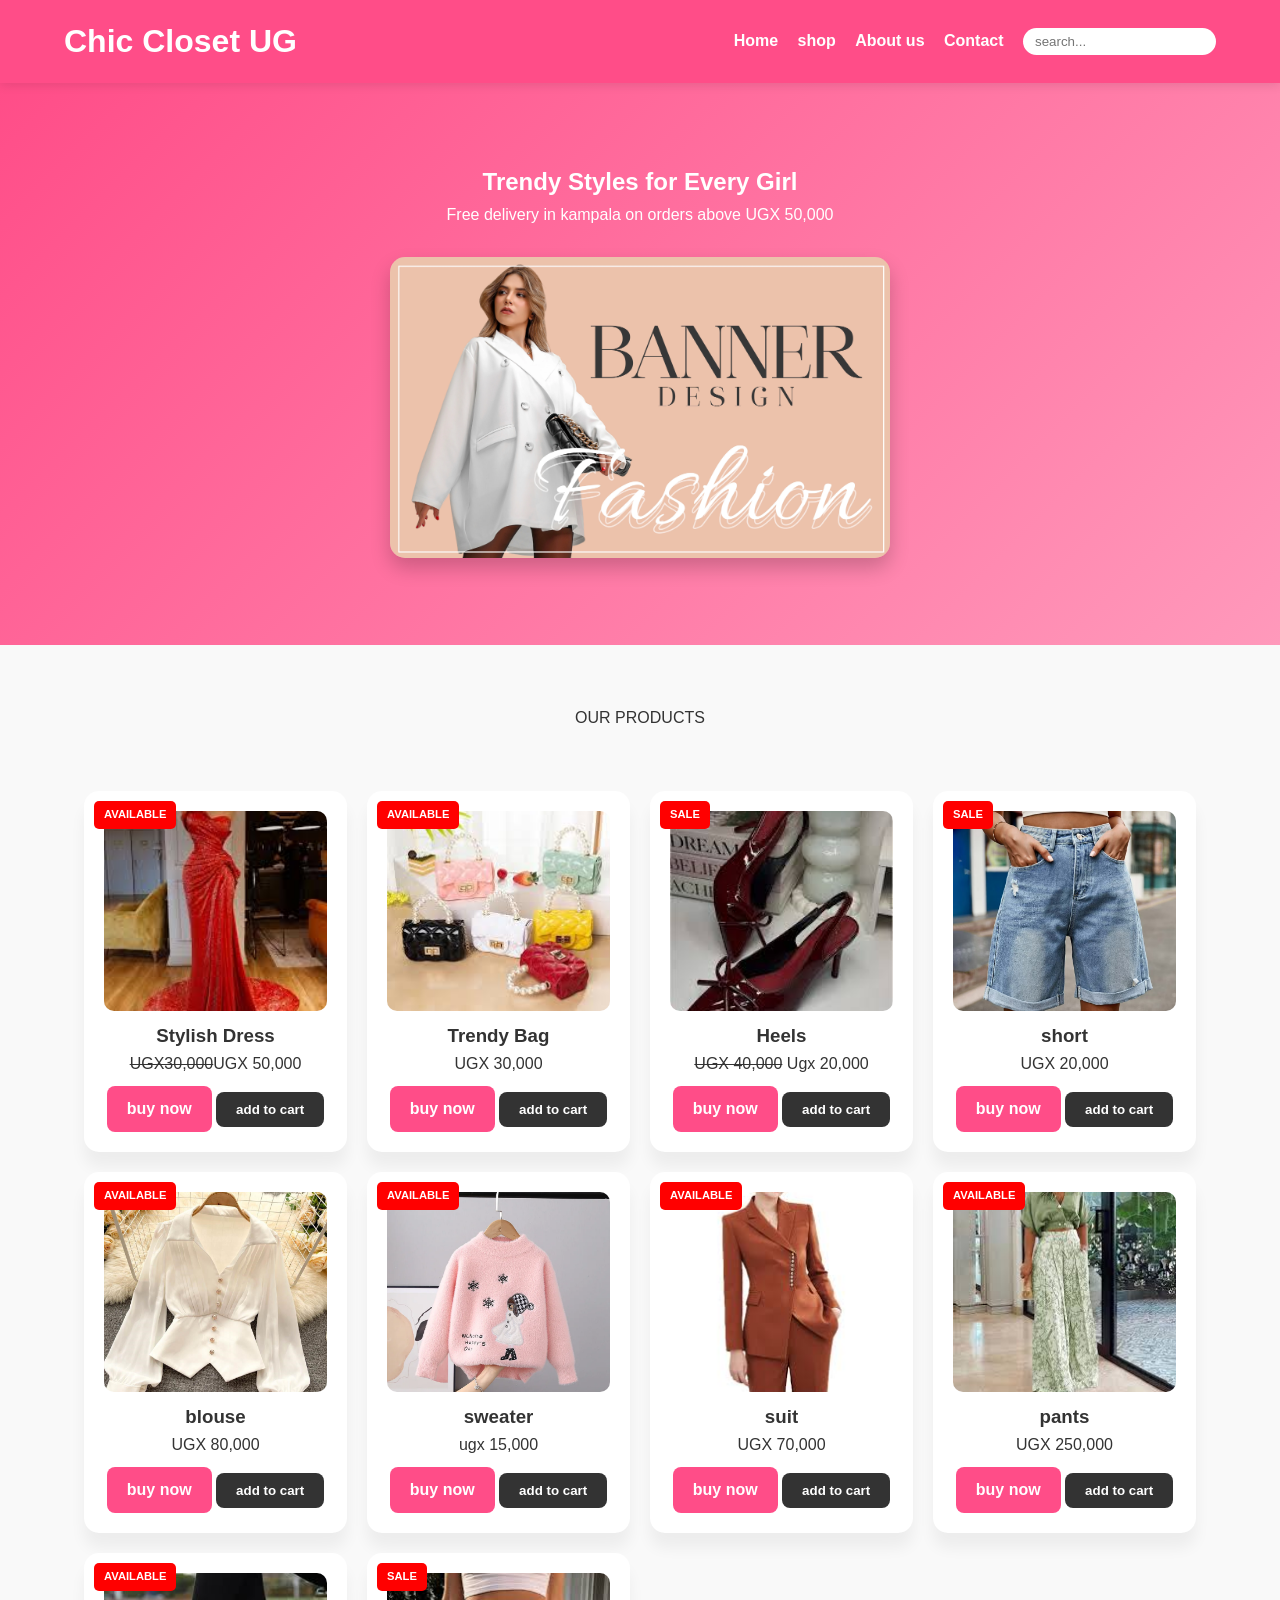
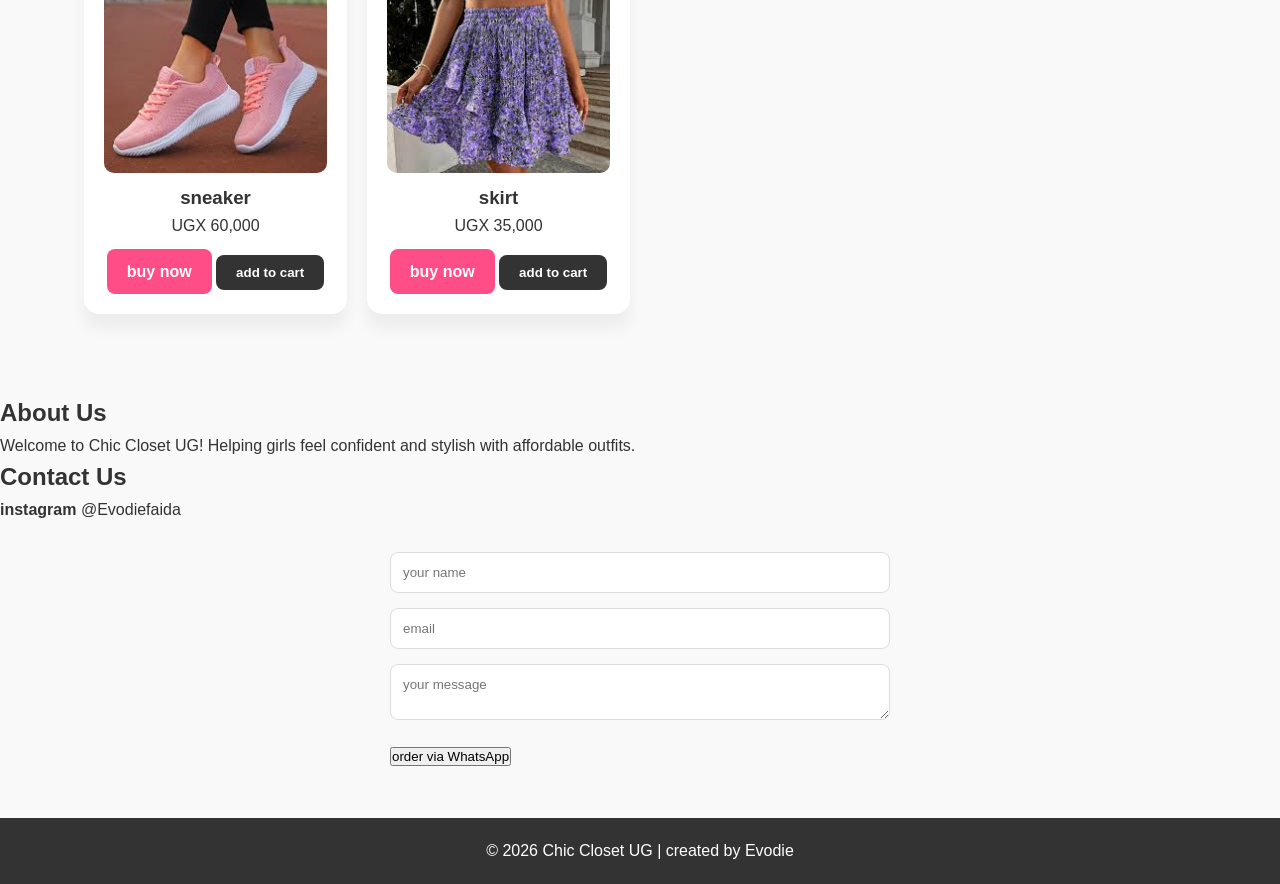
<file: index.html>
<!DOCTYPE html>
<html lang="en">
<head>
    <meta charset="UTF-8">
    <meta name="viewport" content="width=device-width, initial-scale=1.0">
    <meta name="description" content="chic closet UG - Trendy fashion in kampala">
    <title>chic closet ug</title>
    <link rel="stylesheet" href="style.css">
</head>

<body>
    <header>
        <h1>Chic Closet UG</h1>
        <nav>
            <a href="#home">Home</a>
            <a href="#shop">shop</a>
            <a href="#about">About us</a>
            <a href="#contact">Contact</a>
            <input type="text" placeholder="search..." class="search" aria-label="search product">
         </nav>
    </header>

    <main>
         <section id="home" class="hero">
        <h2>Trendy Styles for Every Girl</h2>
        <p>Free delivery in kampala on orders above UGX 50,000</p>
         <img src="create-premium-banner-designs-for-your-fashion-and-clothing-brand.png" alt="Fashion Banner">
    </section>
    
    <section id="shop">
        <h2></h2>OUR PRODUCTS</h2>
        <div class="products">
            <div class="card">
                <span class="badge">available</span>
                <img src="images.jpg" alt="dress">
                <h3>Stylish Dress</h3>
                <p><del>UGX30,000</del>UGX 50,000</p>
                <div class="card-buttons">
                 <a href="product.html" class="btn">buy now</a>
                 <button type="button" class="cart-btn">add to cart</button>
            </div>  <!-- closes card-buttons -->
            </div> <!-- close card -->
            
            <div class="card">
                <span class="badge">available</span>
                <img src="images (1).jpg" alt="Bag">
                <h3>Trendy Bag</h3>
                <p>UGX 30,000</p>
                <div class="card-buttons">
                 <a href="product.html" class="btn">buy now</a>
                 <button type="button" class="cart-btn">add to cart</button>
            </div> <!-- closes card-buttons -->
            </div> <!-- close card -->

            <div class="card">
                <span class="badge">Sale</span>
                <img src="images (2).jpg" alt="heels">
                <h3>Heels</h3>
                <p><del>UGX 40,000</del> Ugx 20,000</p>
               <div class="card-buttons">
                 <a href="product.html" class="btn">buy now</a>
                 <button type="button" class="cart-btn">add to cart</button>
            </div>  <!-- closes card-buttons -->
            </div> <!-- close card -->

            <div class="card">
                <span class="badge">sale</span>
                <img src="a4d4c71d-1c5e-4b43-9d67-9af0f9e3bf16.86fe01d00f286470111e598333fabf47.avif" alt="short">
                <h3>short</h3>
                <p>UGX 20,000</p>
                <div class="card-buttons">
                 <a href="product.html" class="btn">buy now</a>
                 <button type="button" class="cart-btn">add to cart</button>
            </div>  <!-- closes card-buttons -->
            </div> <!-- close card -->

             <div class="card">
                <span class="badge">available</span>
                <img src="s-l1200.jpg" alt="blouse">
                <h3>blouse</h3>
                <p>UGX 80,000</p>
               <div class="card-buttons">
                 <a href="product.html" class="btn">buy now</a>
                 <button type="button" class="cart-btn">add to cart</button>
            </div>  <!-- closes card-buttons -->
            </div> <!-- close card -->

             <div class="card">
                <span class="badge">available</span>
                <img src="S2a3229c0af5b429fae8316f407bfb44aP.webp" alt="sweater">
                <h3>sweater</h3>
                <p>ugx 15,000</p>
                 <div class="card-buttons">
                 <a href="product.html" class="btn">buy now</a>
                 <button type="button" class="cart-btn">add to cart</button>
            </div>  <!-- closes card-buttons -->
            </div> <!-- close card -->
             
             <div class="card">
                <span class="badge">available</span>
                <img src="download.jpg" alt="suit">
                <h3>suit</h3>
                <p>UGX 70,000</p>
               <div class="card-buttons">
                 <a href="product.html" class="btn">buy now</a>
                 <button type="button" class="cart-btn">add to cart</button>
            </div>  <!-- closes card-buttons -->
            </div> <!-- close card -->

             <div class="card">
                <span class="badge">available</span>
                <img src="download (2).jpg" alt="pants">
                <h3>pants</h3>
                <p>UGX 250,000</p>
               <div class="card-buttons">
                 <a href="product.html" class="btn">buy now</a>
                 <button type="button" class="cart-btn">add to cart</button>
            </div>  <!-- closes card-buttons -->
            </div> <!-- close card -->

             <div class="card">
                <span class="badge">available</span>
                <img src="images (3).jpg" alt="sneaker">
                <h3>sneaker</h3>
                <p>UGX 60,000</p>
               <div class="card-buttons">
                 <a href="product.html" class="btn">buy now</a>
                 <button type="button" class="cart-btn">add to cart</button>
            </div>  <!-- closes card-buttons -->
            </div> <!-- close card -->
             
             <div class="card">
                <span class="badge">sale</span>
                <img src="images (4).jpg" alt="skirt">
                <h3>skirt</h3>
                <p>UGX 35,000</p>
                <div class="card-buttons">
                 <a href="product.html" class="btn">buy now</a>
                 <button type="button" class="cart-btn">add to cart</button>
            </div>  <!-- closes card-buttons -->
            </div> <!-- close card -->
        </section>

    <section id="about">
        <h2>About Us</h2>
        <p>
            Welcome to Chic Closet UG! Helping girls feel confident and stylish with affordable outfits.</p>
    </section>

    <section id="contact">
        <h2>Contact Us</h2>
        <p><strong>instagram</strong> @Evodiefaida</p>
        <form>
            <input type="text" placeholder="your name" required>
            <input type="email" placeholder="email" required>
            <textarea placeholder="your message"></textarea>
             <button type="submit" class="whatspp-btn">order via WhatsApp</button>
        </form>
    </section>
</main>

    <footer>
        <p>© 2026 Chic Closet UG | created by Evodie</p>
    </footer>
</body>
</html>
</file>
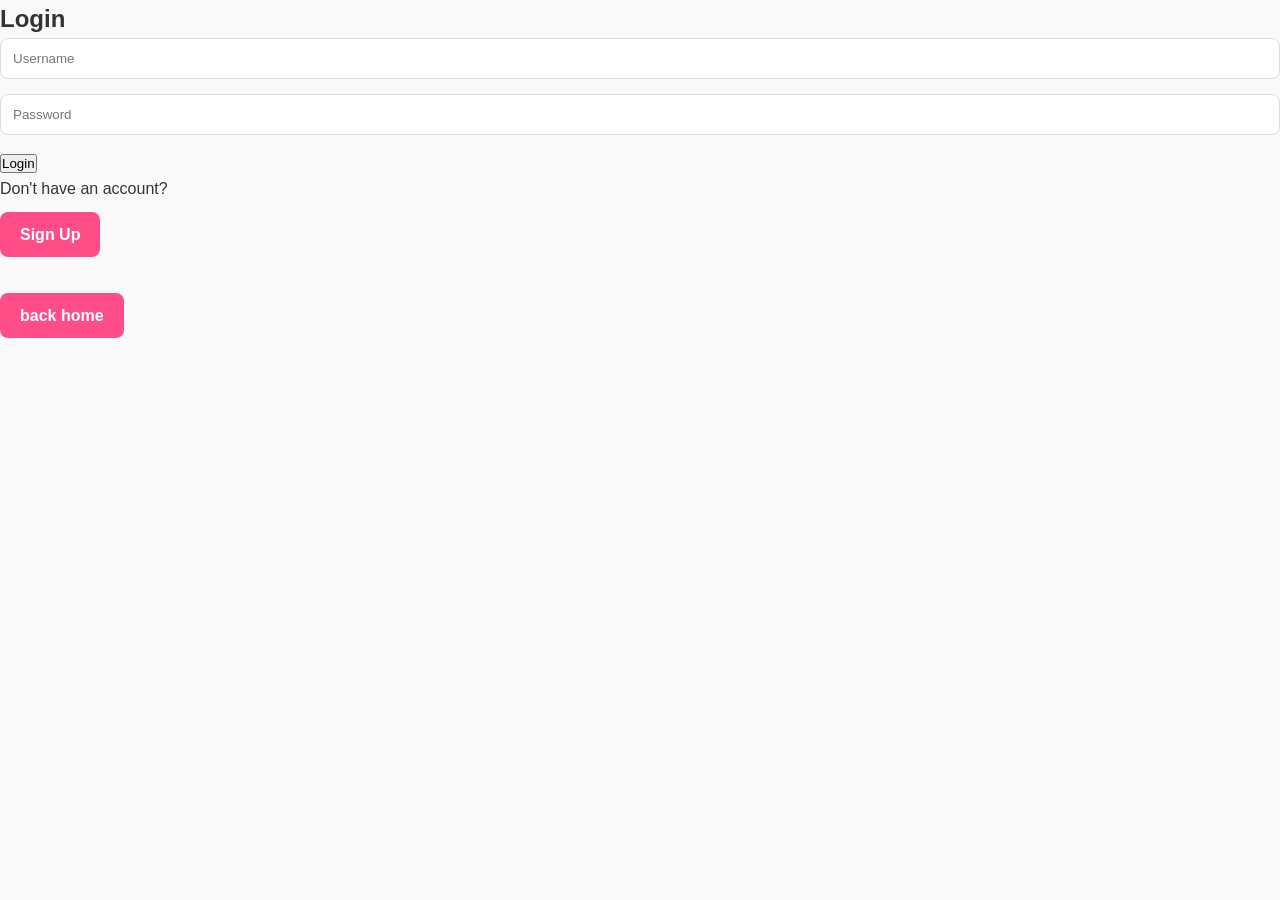
<file: login.html>
<!DOCTYPE html>
<html lang="en">
<head>
    <meta charset="UTF-8">
    <meta name="viewport" content="width=device-width, initial-scale=1.0">
    <title>Login - Chic Closet UG</title>
    <link rel="stylesheet" href="style.css">
</head>

<body>

<div class="auth-container">
    <h2>Login</h2>

    <form>
        <input type="text" placeholder="Username" required>
        <input type="password" placeholder="Password" required>

        <button type="submit">Login</button>
    </form>

    <p>Don't have an account?</p>
    <a href="signup.html" class="btn">Sign Up</a>

    <br><br>

    <a href="index.html" class="btn">back home </a>
</div>

</body>
</html>
</file>
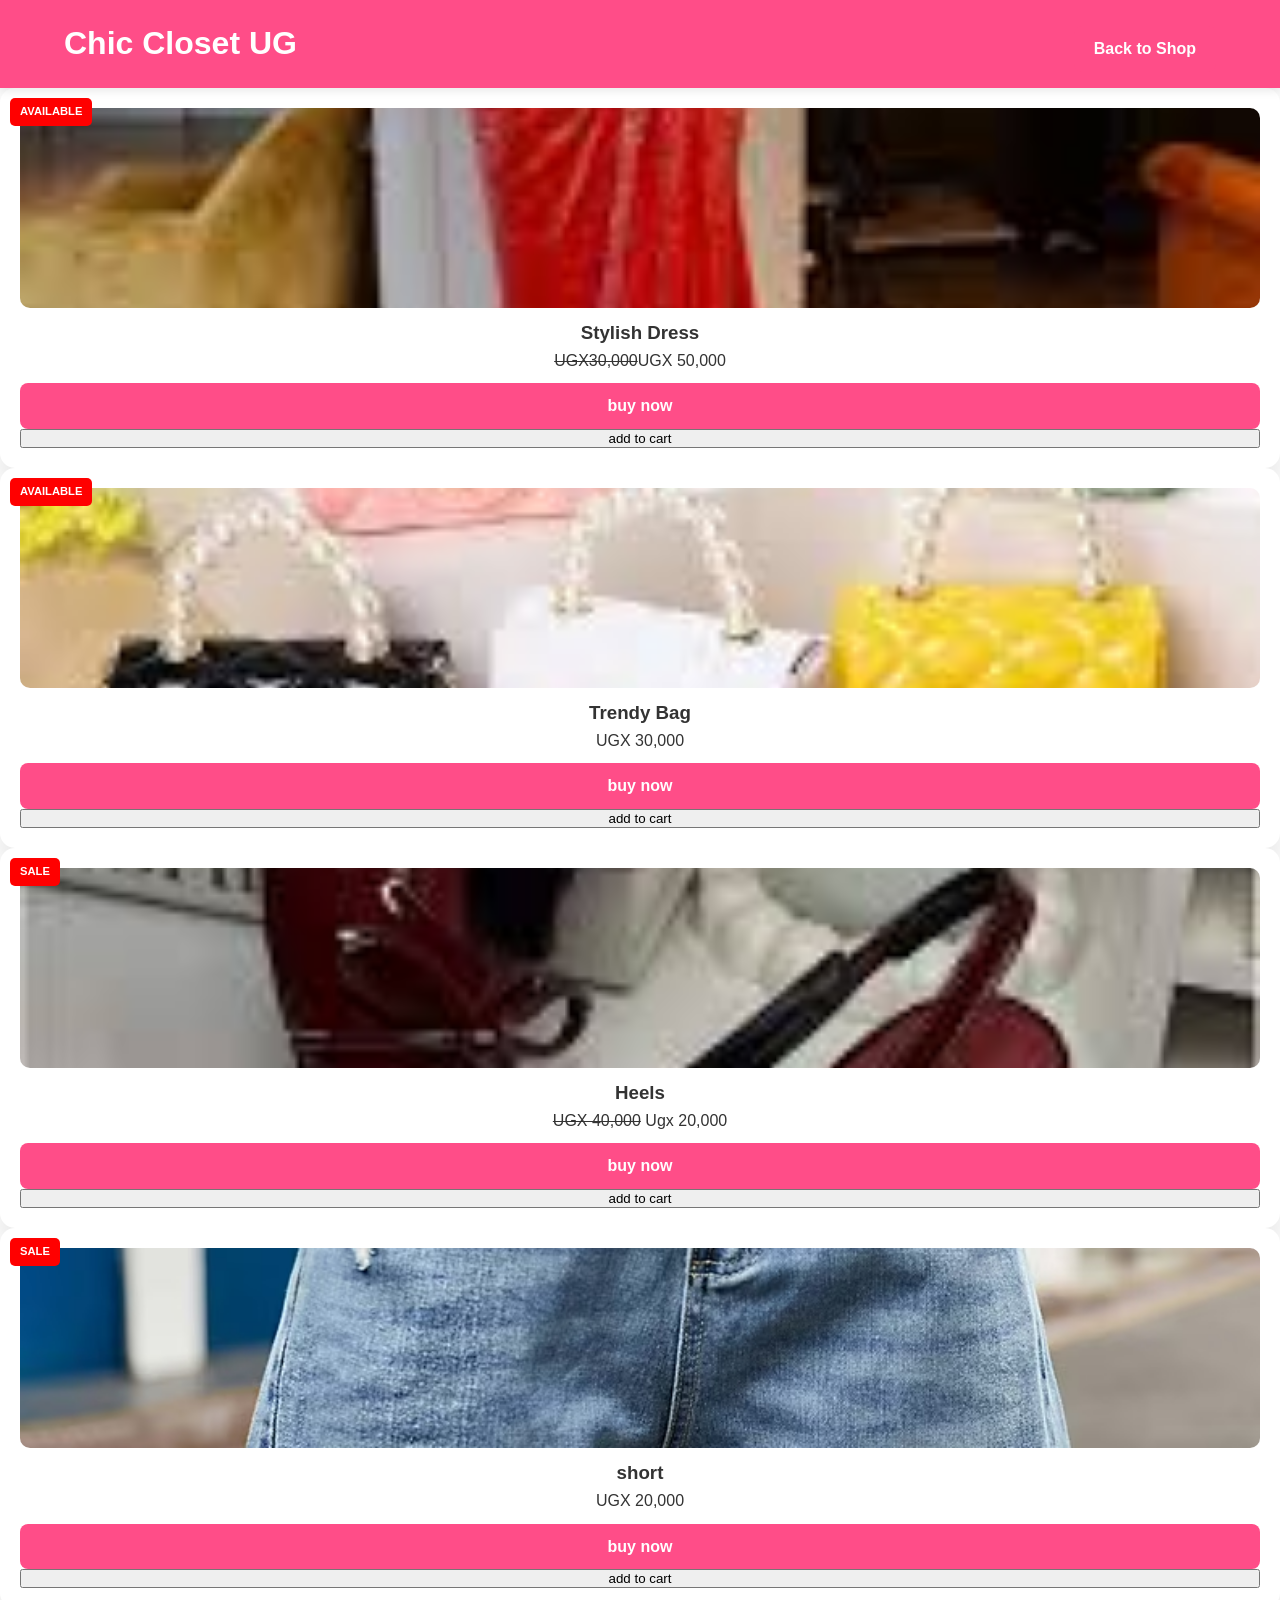
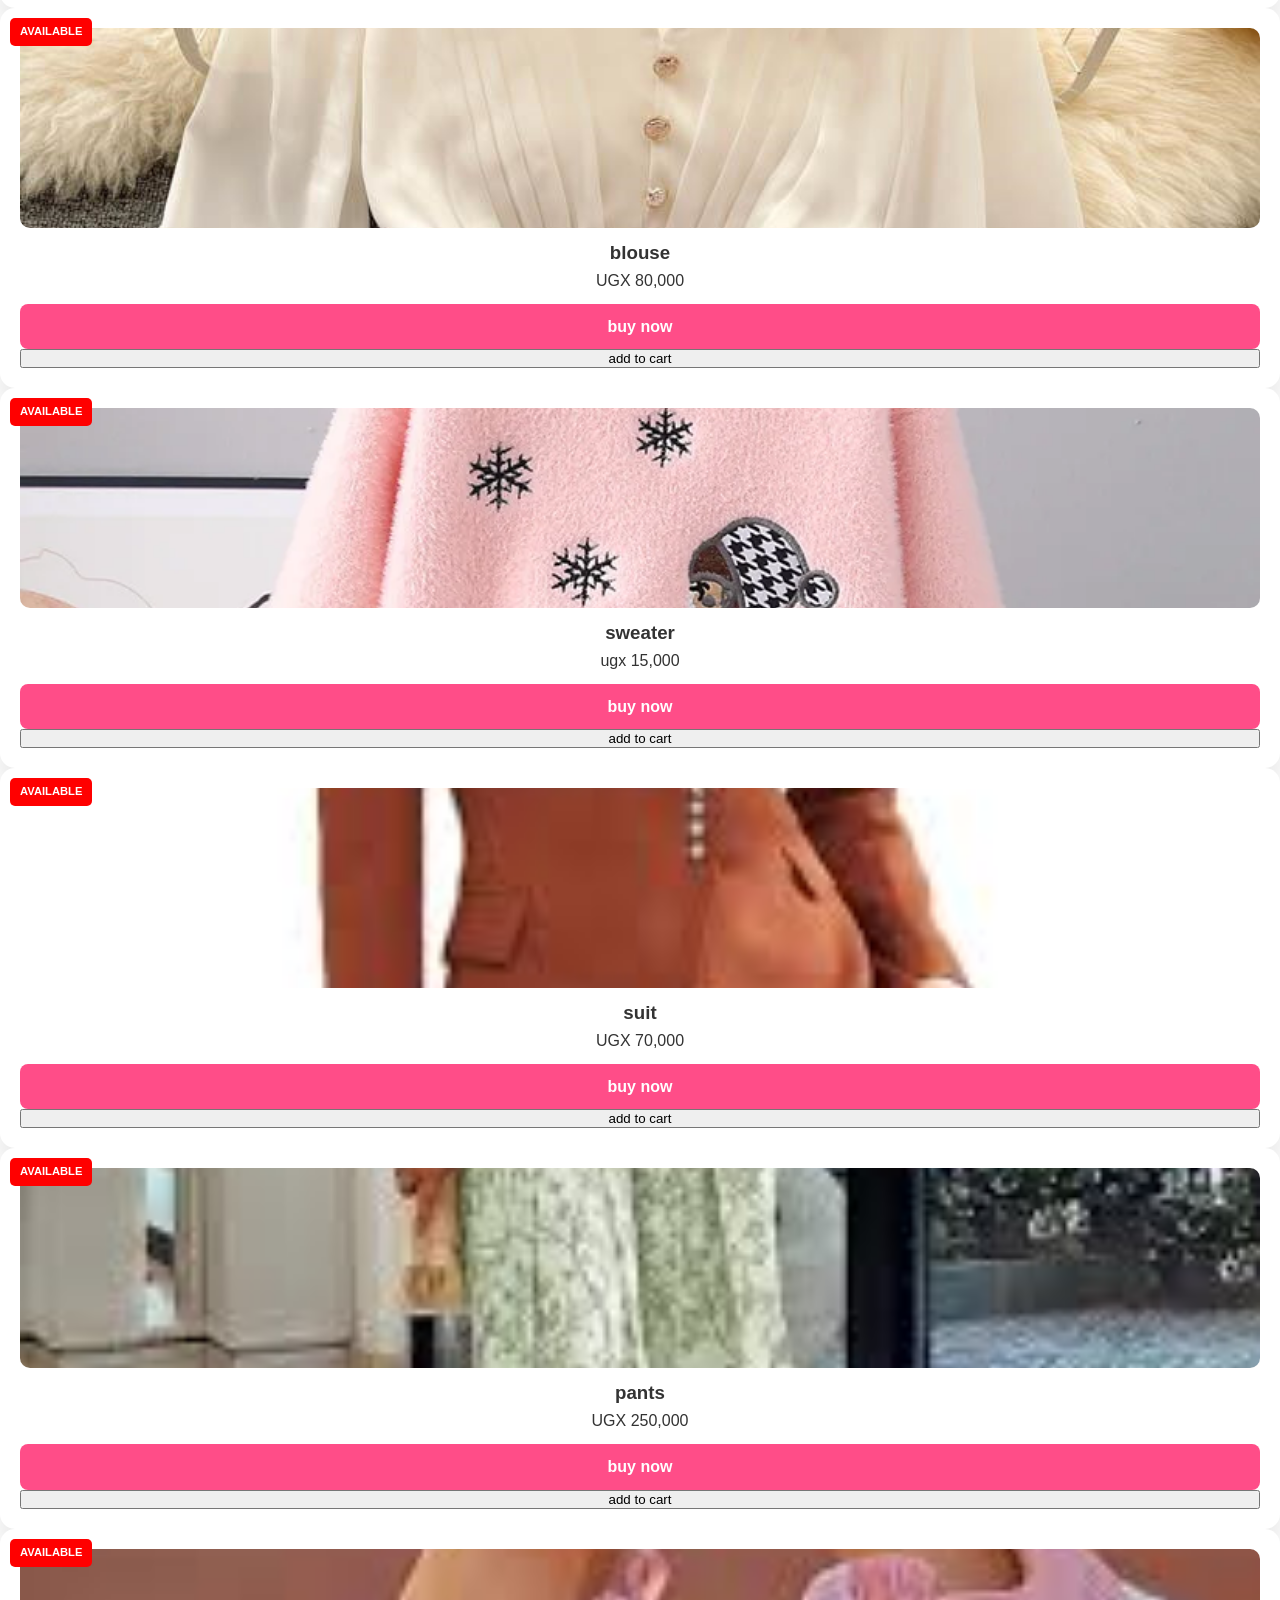
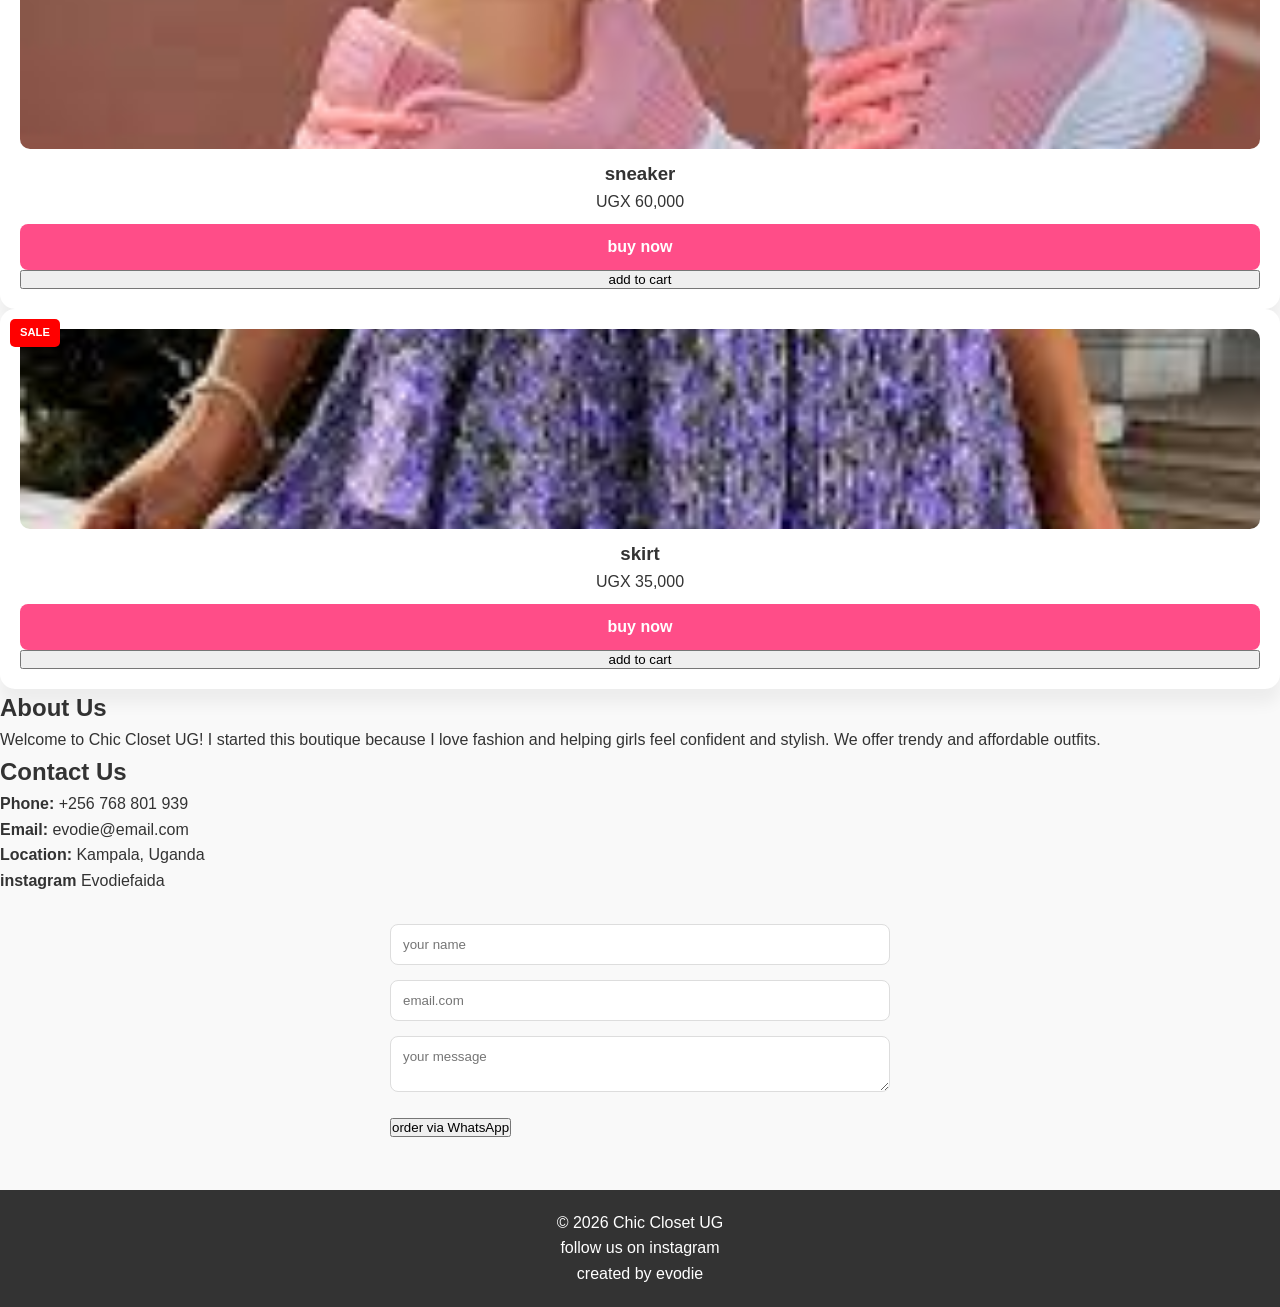
<file: product.html>
<!DOCTYPE html>
<html lang="en">
<head>
    <meta charset="UTF-8">
    <meta name="viewport" content="width=device-width, initial-scale=1.0">
    <title>Product Details</title>
    <link rel="stylesheet" href="style.css">
</head>

<body>

<header>
    <h1>Chic Closet UG</h1>
    <a href="index.html" class="btn">Back to Shop</a>
</header>

<section class="product-details">
 <!-- PRODUCT 1 -->
            <div class="card">
                <span class="badge">available</span>
                <img src="images.jpg" alt="dress">
                <h3>Stylish Dress</h3>
                <p><del>UGX30,000</del>UGX 50,000</p>
                <a href="product.html" class="btn">buy now</a>
                 <button type="button">add to cart</button>
            </div>

            <!-- PRODUCT 2 -->
            <div class="card">
                <span class="badge">available</span>
                <img src="images (1).jpg" alt="Bag">
                <h3>Trendy Bag</h3>
                <p>UGX 30,000</p>
                <a href="product.html" class="btn">buy now</a>
                  <button type="button">add to cart</button>
            </div>

            <!-- PRODUCT 3 -->
            <div class="card">
                <span class="badge">Sale</span>
                <img src="images (2).jpg" alt="heels">
                <h3>Heels</h3>
                <p><del>UGX 40,000</del> Ugx 20,000</p>
                <a href="product.html" class="btn">buy now</a>
                   <button type="button">add to cart</button>
            </div>

            <!--PRODUCT 4 -->
            <div class="card">
                <span class="badge">sale</span>
                <img src="a4d4c71d-1c5e-4b43-9d67-9af0f9e3bf16.86fe01d00f286470111e598333fabf47.avif" alt="short">
                <h3>short</h3>
                <p>UGX 20,000</p>
                <a href="product.html" class="btn">buy now</a>
                   <button type="button">add to cart</button>
             </div>

             <!--PRODUCT 5 -->
             <div class="card">
                <span class="badge">available</span>
                <img src="s-l1200.jpg" alt="blouse">
                <h3>blouse</h3>
                <p>UGX 80,000</p>
                <a href="product.html" class="btn">buy now</a>
                   <button type="button">add to cart</button>
             </div>

             <!--PRODUCT 6 -->
             <div class="card">
                <span class="badge">available</span>
                <img src="S2a3229c0af5b429fae8316f407bfb44aP.webp" alt="sweater">
                <h3>sweater</h3>
                <p>ugx 15,000</p>
            <a href="product.html" class="btn">buy now</a>
                  <button type="button">add to cart</button>
             </div>
             
             
            <!--PRODUCT 7 -->
             <div class="card">
                <span class="badge">available</span>
                <img src="download.jpg" alt="suit">
                <h3>suit</h3>
                <p>UGX 70,000</p>
                <a href="product.html" class="btn">buy now</a>
                   <button type="button">add to cart</button>
             </div>


<!--PRODUCT 8 -->
             <div class="card">
                <span class="badge">available</span>
                <img src="download (2).jpg" alt="pants">
                <h3>pants</h3>
                <p>UGX 250,000</p>
                <a href="product.html" class="btn">buy now</a>
                   <button type="button">add to cart</button>
             </div>

             <!--PRODUCT 9 -->
             <div class="card">
                <span class="badge">available</span>
                <img src="images (3).jpg" alt="sneaker">
                <h3>sneaker</h3>
                <p>UGX 60,000</p>
                <a href="product.html" class="btn">buy now</a>
                   <button type="button">add to cart</button>
             </div>
             
             
             <!--PRODUCT 10 -->
             <div class="card">
                <span class="badge">sale</span>
                <img src="images (4).jpg" alt="skirt">
                <h3>skirt</h3>
                <p>UGX 35,000</p>
                <a href="product.html" class="btn">buy now</a>
                   <button type="button">add to cart</button>
             </div>

         <!-- ABOUT SECTION -->
    <section id="about">
        <h2>About Us</h2>
        <p>
            Welcome to Chic Closet UG! I started this boutique because I love fashion 
            and helping girls feel confident and stylish. We offer trendy and affordable outfits.
        </p>
    </section>

    <!-- CONTACT SECTION -->
    <section id="contact">
        <h2>Contact Us</h2>

        <p><strong>Phone:</strong> +256 768 801 939</p>
        <p><strong>Email:</strong> evodie@email.com</p>
        <p><strong>Location:</strong> Kampala, Uganda</p>
        <p><strong>instagram</strong> Evodiefaida</p>

        <form>
            <input type="text" placeholder="your name" required>
            <input type="email" placeholder="email.com" required>
            <textarea placeholder="your message"></textarea>

            <button type="submit">order via WhatsApp</button>
        </form>
    </section>

</main>

    <!-- FOOTER -->
    <footer>
        <p>© 2026 Chic Closet UG</p>
        <p>follow us on instagram</p>
        <p>created by evodie</p>
    </footer>

</body>
</html>
</file>
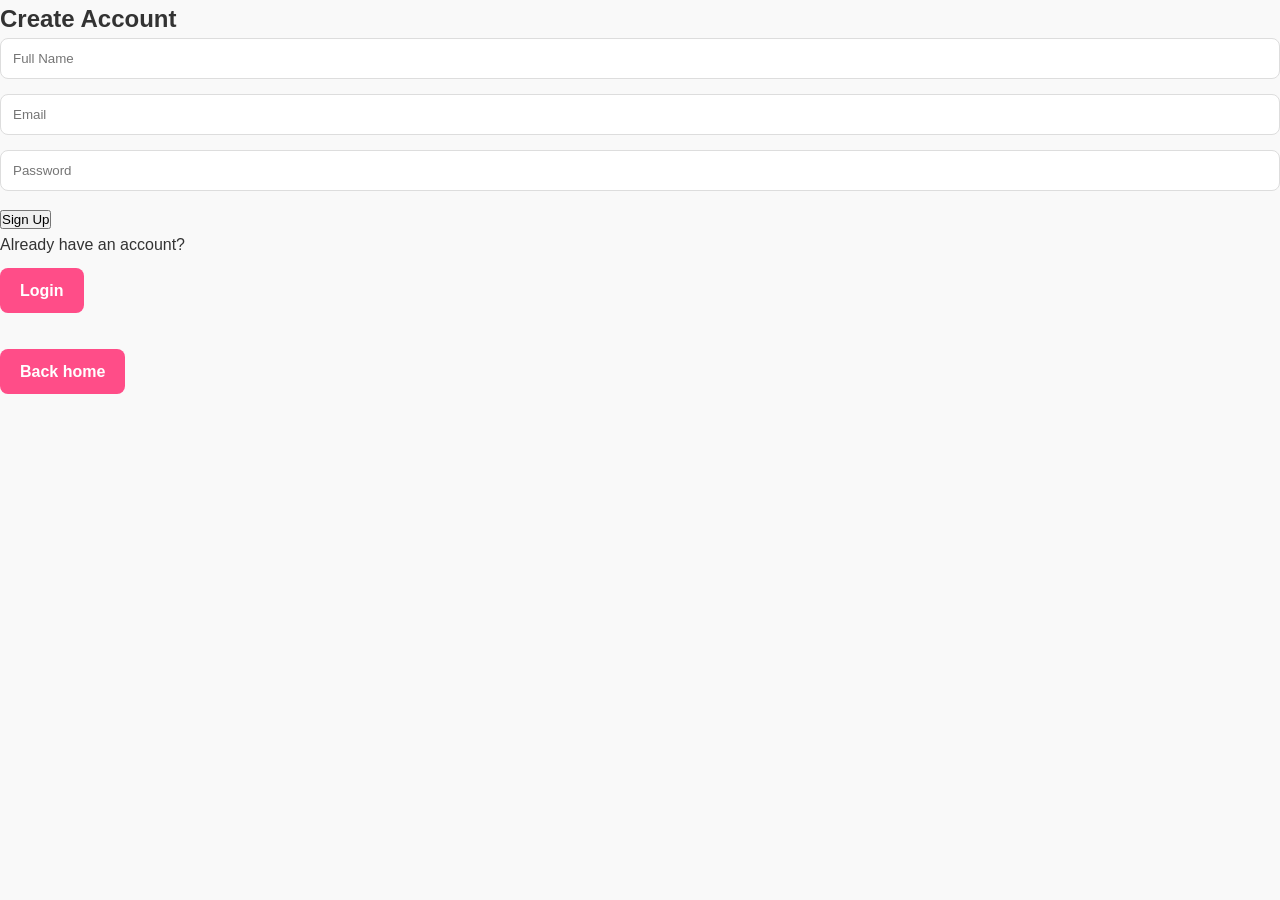
<file: signup.html>
<!DOCTYPE html>
<html lang="en">
<head>
    <meta charset="UTF-8">
    <meta name="viewport" content="width=device-width, initial-scale=1.0">
    <title>Sign Up - Chic Closet UG</title>
    <link rel="stylesheet" href="style.css">
</head>

<body>

<div class="auth-container">
    <h2>Create Account</h2>

    <form>
        <input type="text" placeholder="Full Name" required>
        <input type="email" placeholder="Email" required>
        <input type="password" placeholder="Password" required>

        <button type="submit">Sign Up</button>
    </form>

    <p>Already have an account?</p>
    <a href="login.html" class="btn">Login</a>

    <br><br>

    <a href="index.html" class="btn"> Back home</a>
</div>

</body>
</html>
</file>
<file: style.css>
* {
    margin: 0;
    padding: 0;
    box-sizing: border-box;
    font-family: 'Segoe UI', Tahoma, Geneva, Verdana, sans-serif
}

body {
    background: #F9F9F9;
    color: #333;
    line-height: 1.6;
}

/* HEADER & NAVIGATION */
header {
    background: #ff4d88;
    color: white;
    padding: 1rem 5%;
    display: flex;
    justify-content: space-between;
    align-items: center;
    position: sticky;
    top: 0;
    z-index: 1000;
    box-shadow: 0 2px 10px
    rgba(0,0,0,0.1);

}

nav a {
    color: white;
    margin-left: 15px;
    text-decoration: none;
    font-weight: 600;
    transition: 0.3s;
}

nav a:hover {
    color: #ffe6f0;
}

.search {
    padding: 6px 12px;
    border-radius: 20px;
    border: none;
    margin-left: 15px;
    outline: none;
}

/* HERO SECTION*/
.hero {
    text-align: center;
    padding: 80px 20px;
    background: linear-gradient(135deg,#ff4d88, #ff99bb);
    color: white;
}

.hero img {
    width: 90%;
    max-width: 500px;
    margin-top: 30px;
    border-radius: 15px;
    box-shadow: 0 10px 20px
    rgba(0,0,0,0.2);
}

/* SHOP & PRODUCT CARDS*/
#shop {
    padding: 60px 5%;
    text-align: center;
}

.products {
    display: grid;
    grid-template-columns: repeat(auto-fit, minmax(250px, 1fr)); /* Responsive
    Grid */
    gap: 30px;
    margin-top: 40px;
}

.card {
    background: white;
    padding: 20px;
    border-radius: 15px;
    box-shadow: 0 15px 15px rgba(0,0,0,0.05);
    text-align: center;
    transition: 0.3s ease;
    position: relative; /*for the Badge
    */
    display: flex;
    flex-direction: column;
    justify-content: space-between;

}
    .card:hover {
        transform: translateY(-10px);
        box-shadow: 0 15px 30px
        rgba(0,0,0,0.1);
     }


.card img {
    width: 100%;
    height: 200px; /* Force a 
    consistent height*/
    object-fit: cover; /* This prevents the image from looking stretched */
    border-radius: 10px;
    margin-bottom: 10px;
}

.badge {
    position: absolute;
    top: 10px;
    left: 10px;
    background: #ff0000;
    color: white;
    padding: 5px 10px;
    font-size: 0.7rem;
    font-weight: bold;
    border-radius: 5px;
    text-transform: uppercase;
}

.products{
    display: grid;
    /* This tells the pc to fit as many
    250px cards as possible in one row */
    grid-template-columns: repeat(auto-fit, minmax(250px, 1fr));
    gap: 20px;
    padding: 20px;
}
/* 5. BUTTONS */
.btn, .cart-btn, .whatsapp-btn {
    padding: 10px 20px;
    border: none;
    border-radius: 8px;
    cursor: pointer;
    font-weight: bold;
    text-decoration: none;
    transition: 0.3s;
    display: inline-block;
    margin-top: 10px;
}

.btn { background: #ff4d88; color: white; }
.cart-btn { background: #333; color: white; }
.whatsapp-btn { background: #25D366; color: white; width: 100%; }

.btn:hover, .cart-btn:hover { opacity: 0.8; }

/* 6. FORMS & FOOTER */
#contact form {
    max-width: 500px;
    margin: 30px auto;
}

form input, form textarea {
    width: 100%;
    padding: 12px;
    margin-bottom: 15px;
    border: 1px solid #ddd;
    border-radius: 8px;
}

footer {
    background: #333;
    color: white;
    text-align: center;
    padding: 20px;
    margin-top: 50px;
}

/* 7. RESPONSIVE MEDIA QUERY (Crucial for Marks) */
@media (max-width: 768px) {
    header {
        flex-direction: column;
        text-align: center;
    }
    
    nav {
        margin-top: 15px;
    }
    
    nav a {
        margin: 5px;
        display: inline-block;
    }

    .search {
        margin-top: 10px;
        width: 100%;
    }
}
</file>
